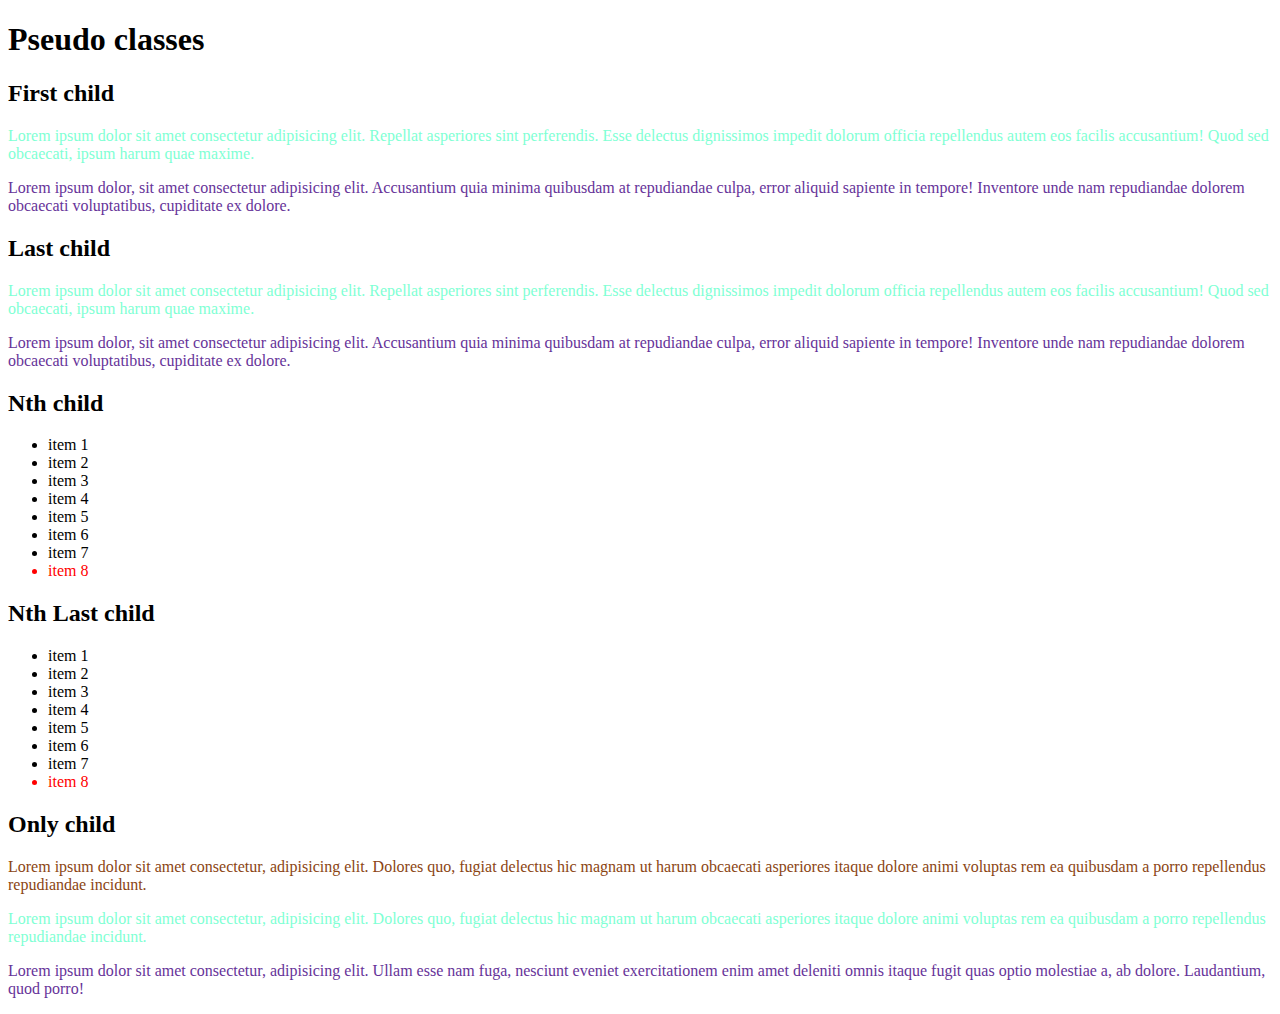
<file: 01-pseudo-clases/index.html>
<!DOCTYPE html>
<html lang="en">
<head>
    <meta charset="UTF-8">
    <meta name="viewport" content="width=device-width, initial-scale=1.0">
    <link rel="stylesheet" href="style.css">
    <title>Pseudo Classes</title>
</head>
<body>
    <h1>Pseudo classes</h1>

    <h2>First child</h2>


    <div>
        <p class="padrao">Lorem ipsum dolor sit amet consectetur adipisicing elit. Repellat asperiores sint perferendis. Esse delectus dignissimos impedit dolorum officia repellendus autem eos facilis accusantium! Quod sed obcaecati, ipsum harum quae maxime.</p>

        <p>Lorem ipsum dolor, sit amet consectetur adipisicing elit. Accusantium quia minima quibusdam at repudiandae culpa, error aliquid sapiente in tempore! Inventore unde nam repudiandae dolorem obcaecati voluptatibus, cupiditate ex dolore.</p>
    </div>

    <h2>Last child</h2>

    <div>
        <p>Lorem ipsum dolor sit amet consectetur adipisicing elit. Repellat asperiores sint perferendis. Esse delectus dignissimos impedit dolorum officia repellendus autem eos facilis accusantium! Quod sed obcaecati, ipsum harum quae maxime.</p>

        <p>Lorem ipsum dolor, sit amet consectetur adipisicing elit. Accusantium quia minima quibusdam at repudiandae culpa, error aliquid sapiente in tempore! Inventore unde nam repudiandae dolorem obcaecati voluptatibus, cupiditate ex dolore.</p>
    </div>

    <h2>Nth child</h2>

    <ul>
   <li>item 1</li>
   <li>item 2</li>
   <li>item 3</li>
   <li>item 4</li>
   <li>item 5</li>
   <li>item 6</li>
   <li>item 7</li>
   <li>item 8</li>
    </ul>

    
    <h2>Nth Last child</h2>

    <ul>
   <li>item 1</li>
   <li>item 2</li>
   <li>item 3</li>
   <li>item 4</li>
   <li>item 5</li>
   <li>item 6</li>
   <li>item 7</li>
   <li>item 8</li>
    </ul>

    <h2>Only child</h2>

    <div>
        <p>Lorem ipsum dolor sit amet consectetur, adipisicing elit. Dolores quo, fugiat delectus hic magnam ut harum obcaecati asperiores itaque dolore animi voluptas rem ea quibusdam a porro repellendus repudiandae incidunt.</p>
    </div>

    <div>
        <p>Lorem ipsum dolor sit amet consectetur, adipisicing elit. Dolores quo, fugiat delectus hic magnam ut harum obcaecati asperiores itaque dolore animi voluptas rem ea quibusdam a porro repellendus repudiandae incidunt.</p>
        <p>Lorem ipsum dolor sit amet consectetur, adipisicing elit. Ullam esse nam fuga, nesciunt eveniet exercitationem enim amet deleniti omnis itaque fugit quas optio molestiae a, ab dolore. Laudantium, quod porro!</p>
    </div>
</body>
</html>
</file>
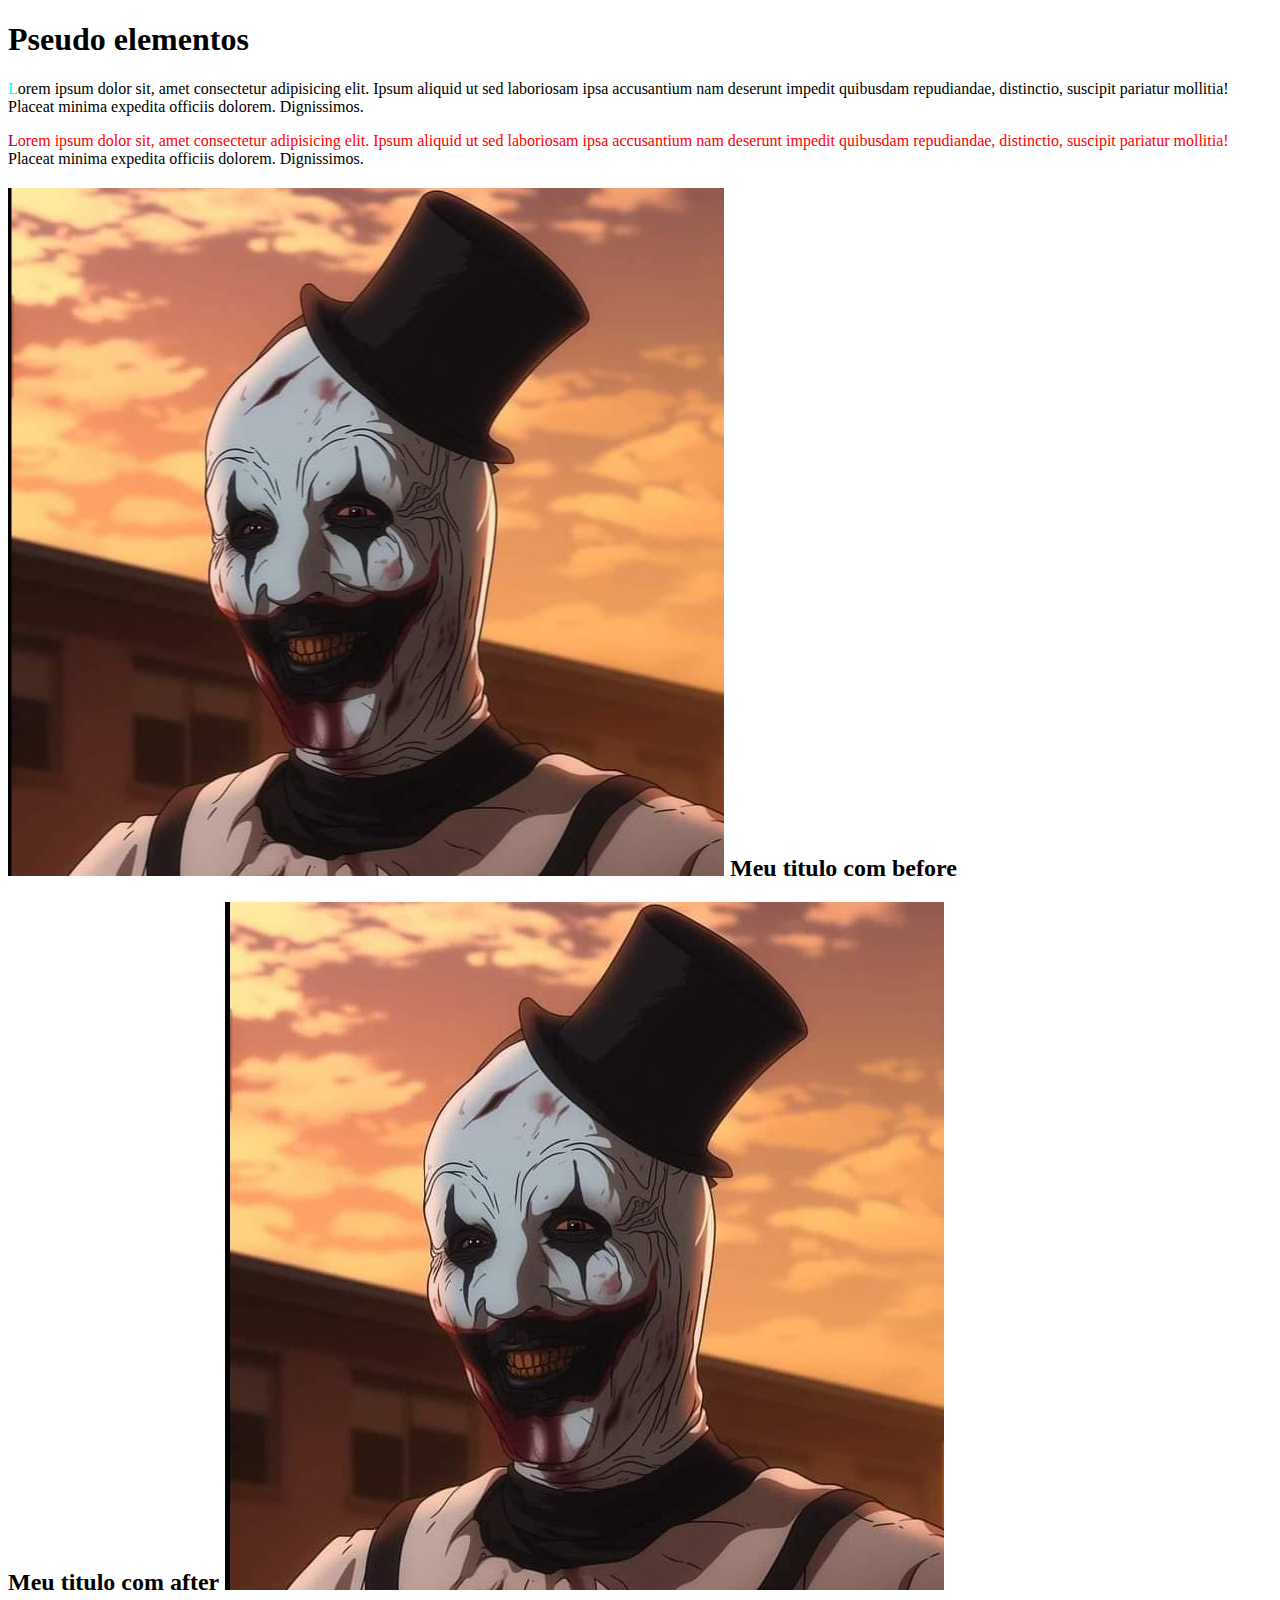
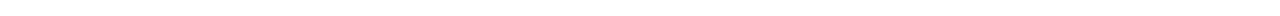
<file: 02-pseudo-elementos/index.html>
<!DOCTYPE html>
<html lang="en">
<head>
    <meta charset="UTF-8">
    <meta name="viewport" content="width=, initial-scale=1.0">
    <link rel="stylesheet" href="style.css">
    <title>Pseudo elementos</title>
</head>
<body>
    <h1>Pseudo elementos</h1>

    <p class="first-letter">Lorem ipsum dolor sit, amet consectetur adipisicing elit. Ipsum aliquid ut sed laboriosam ipsa accusantium nam deserunt impedit quibusdam repudiandae, distinctio, suscipit pariatur mollitia! Placeat minima expedita officiis dolorem. Dignissimos.</p>

    <p class="first-line">Lorem ipsum dolor sit, amet consectetur adipisicing elit. Ipsum aliquid ut sed laboriosam ipsa accusantium nam deserunt impedit quibusdam repudiandae, distinctio, suscipit pariatur mollitia! Placeat minima expedita officiis dolorem. Dignissimos.</p>

    <!-- <ul>
        <li>item 1</li>
        <li>item 2</li>
        <li>item 3</li>
        <li>item 4</li>
        <li>item 5</li>
        <li>item 6</li>
        <li>item 7</li>
    </ul> -->

    <h2 class="before">
        Meu titulo com before
    </h2>

    <h2 class="after">
        Meu titulo com after
    </h2>
    

</body>
</html>
</file>
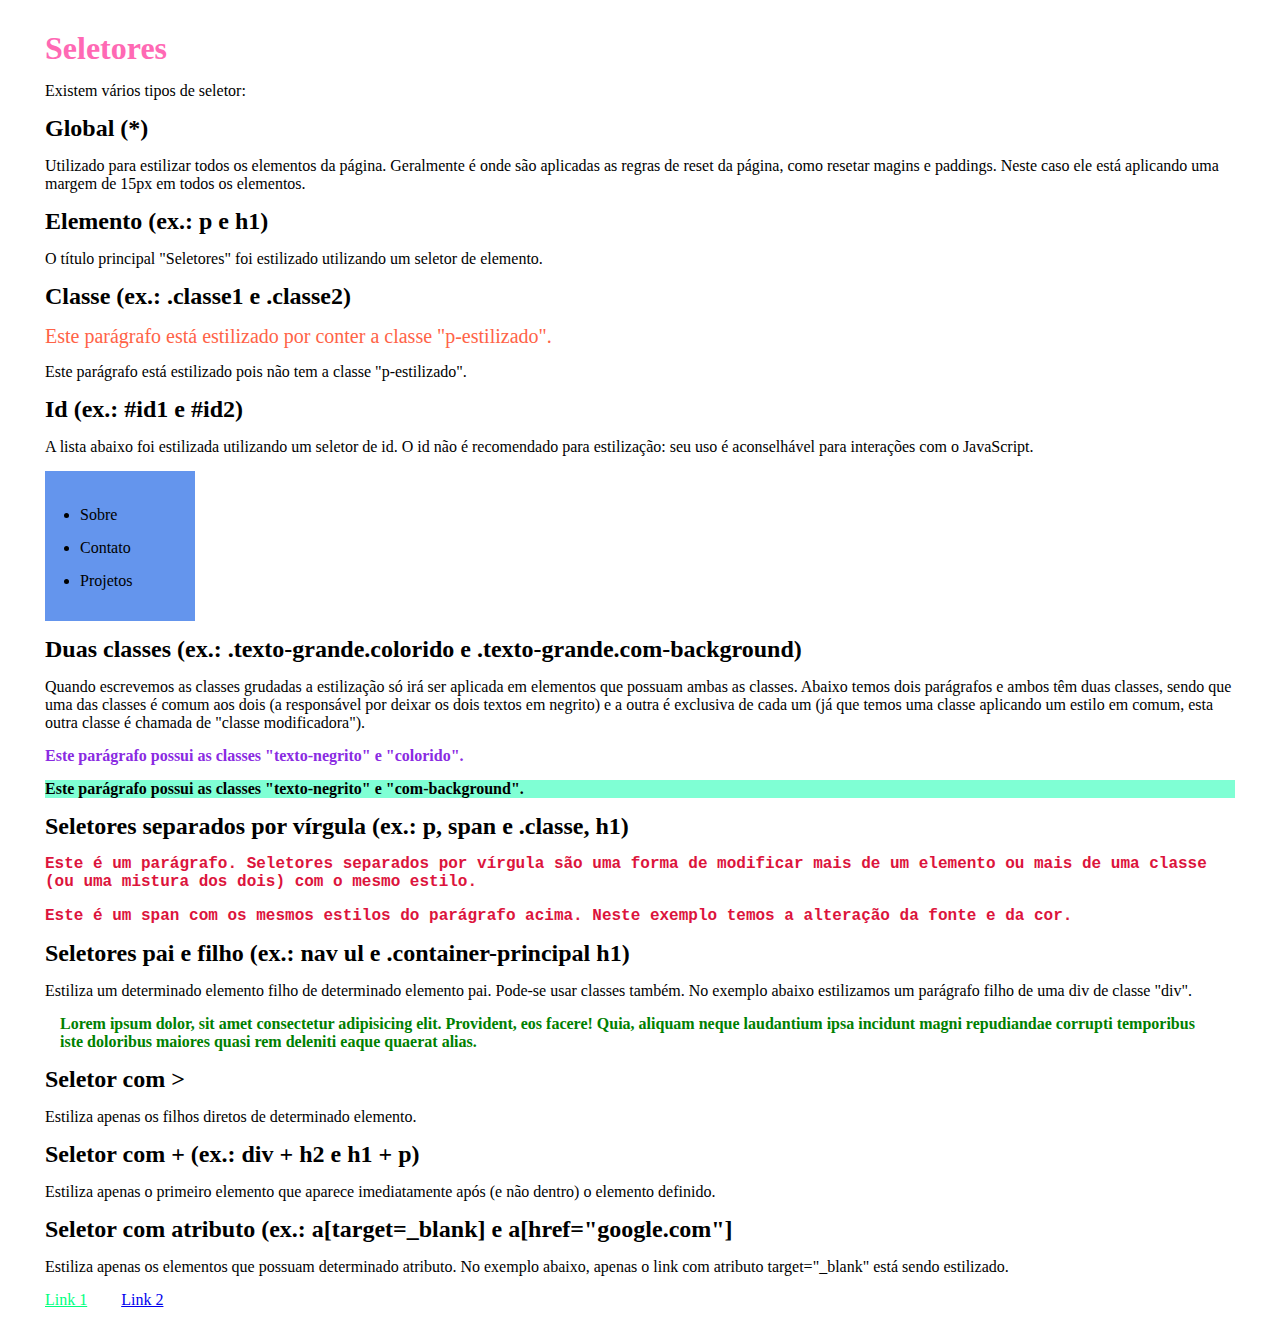
<file: 03-selectores/index.html>
<!DOCTYPE html>
<html lang="en">
  <head>
    <meta charset="UTF-8" />
    <meta http-equiv="X-UA-Compatible" content="IE=edge" />
    <meta name="viewport" content="width=device-width, initial-scale=1.0" />
    <meta
      name="description"
      content="Terceiro exercício do módulo de CSS avançado do curso DevQuest."
    />
    <link rel="stylesheet" href="style.css" />
    <title>Seletores</title>
  </head>
  <body>
    <h1>Seletores</h1>
    <p>Existem vários tipos de seletor:</p>
    <h2>Global (*)</h2>
    <p>
      Utilizado para estilizar todos os elementos da página. Geralmente é onde
      são aplicadas as regras de reset da página, como resetar magins e
      paddings. Neste caso ele está aplicando uma margem de 15px em todos os
      elementos.
    </p>

    <h2>Elemento (ex.: p e h1)</h2>
    <p>
      O título principal "Seletores" foi estilizado utilizando um seletor de
      elemento.
    </p>

    <h2>Classe (ex.: .classe1 e .classe2)</h2>
    <p class="p-estilizado">
      Este parágrafo está estilizado por conter a classe "p-estilizado".
    </p>
    <p>Este parágrafo está estilizado pois não tem a classe "p-estilizado".</p>

    <h2>Id (ex.: #id1 e #id2)</h2>
    <p>
      A lista abaixo foi estilizada utilizando um seletor de id. O id não é
      recomendado para estilização: seu uso é aconselhável para interações com o
      JavaScript.
    </p>
    <ul id="menu">
      <li>Sobre</li>
      <li>Contato</li>
      <li>Projetos</li>
    </ul>

    <h2>
      Duas classes (ex.: .texto-grande.colorido e .texto-grande.com-background)
    </h2>
    <p>
      Quando escrevemos as classes grudadas a estilização só irá ser aplicada em
      elementos que possuam ambas as classes. Abaixo temos dois parágrafos e
      ambos têm duas classes, sendo que uma das classes é comum aos dois (a
      responsável por deixar os dois textos em negrito) e a outra é exclusiva de
      cada um (já que temos uma classe aplicando um estilo em comum, esta outra
      classe é chamada de "classe modificadora").
    </p>
    <p class="texto-negrito colorido">
      Este parágrafo possui as classes "texto-negrito" e "colorido".
    </p>
    <p class="texto-negrito com-background">
      Este parágrafo possui as classes "texto-negrito" e "com-background".
    </p>

    <h2>Seletores separados por vírgula (ex.: p, span e .classe, h1)</h2>
    <p class="paragrafo">
      Este é um parágrafo. Seletores separados por vírgula são uma forma de
      modificar mais de um elemento ou mais de uma classe (ou uma mistura dos
      dois) com o mesmo estilo.
    </p>
    <span
      >Este é um span com os mesmos estilos do parágrafo acima. Neste exemplo
      temos a alteração da fonte e da cor.</span
    >

    <h2>Seletores pai e filho (ex.: nav ul e .container-principal h1)</h2>
    <p>
      Estiliza um determinado elemento filho de determinado elemento pai.
      Pode-se usar classes também. No exemplo abaixo estilizamos um parágrafo
      filho de uma div de classe "div".
    </p>
    <div class="div">
      <p>
        Lorem ipsum dolor, sit amet consectetur adipisicing elit. Provident, eos
        facere! Quia, aliquam neque laudantium ipsa incidunt magni repudiandae
        corrupti temporibus iste doloribus maiores quasi rem deleniti eaque
        quaerat alias.
      </p>
    </div>

    <h2>Seletor com &gt;</h2>
    <p>Estiliza apenas os filhos diretos de determinado elemento.</p>

    <h2>Seletor com + (ex.: div + h2 e h1 + p)</h2>
    <p>
      Estiliza apenas o primeiro elemento que aparece imediatamente após (e não
      dentro) o elemento definido.
    </p>

    <h2>Seletor com atributo (ex.: a[target=_blank] e a[href="google.com"]</h2>
    <p>
      Estiliza apenas os elementos que possuam determinado atributo. No exemplo
      abaixo, apenas o link com atributo target="_blank" está sendo estilizado.
    </p>
    <a href="#" target="_blank">Link 1</a>
    <a href="#">Link 2</a>
  </body>
</html>
</file>
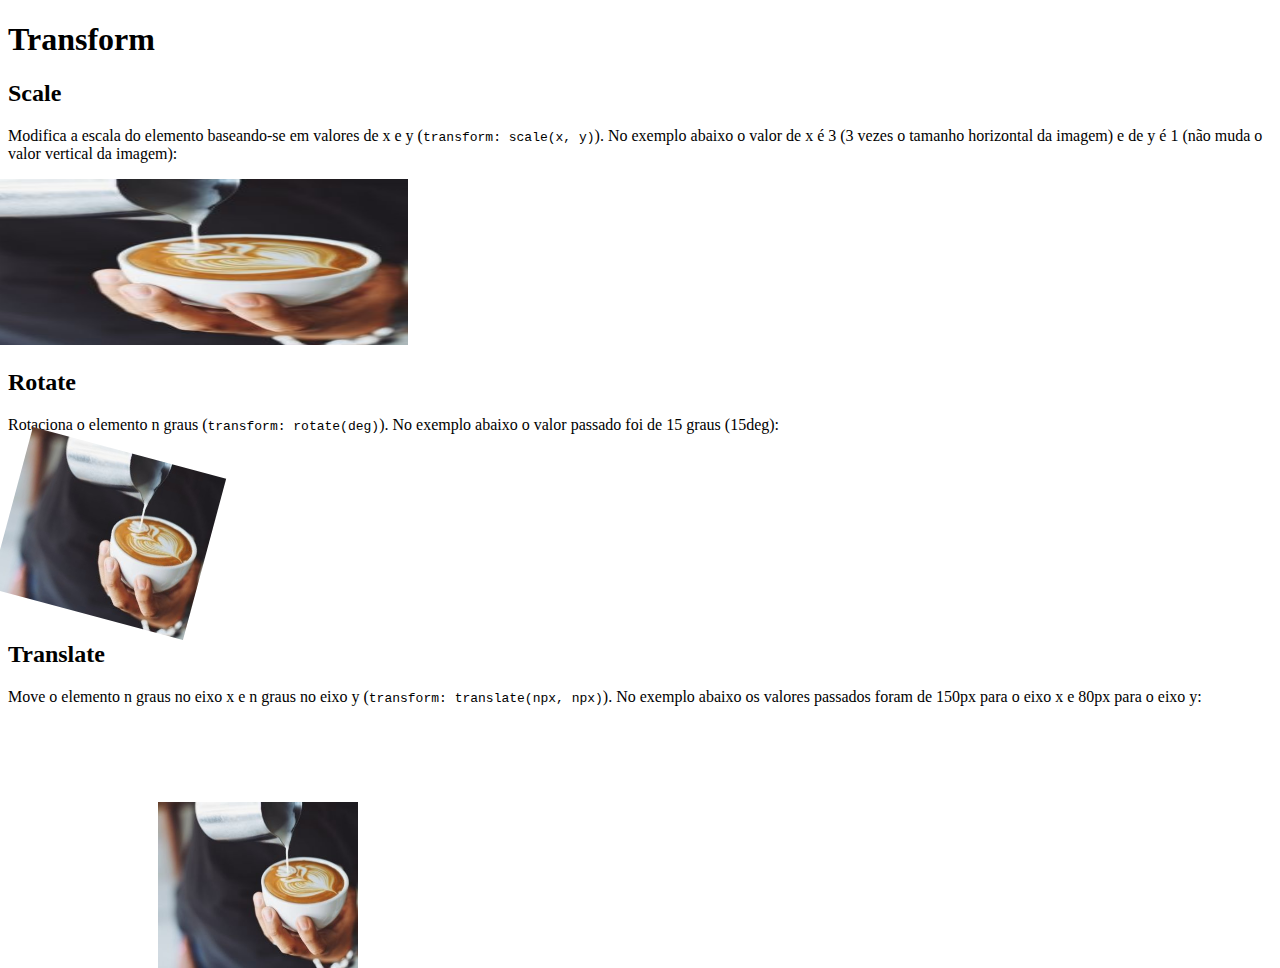
<file: 04-transform/index.html>
<!DOCTYPE html>
<html lang="en">
<head>
  <meta charset="UTF-8">
  <meta http-equiv="X-UA-Compatible" content="IE=edge">
  <meta name="viewport" content="width=device-width, initial-scale=1.0">
  <meta
      name="description"
      content="Quarto exercício do módulo de CSS avançado do curso DevQuest."
    />
    <link rel="stylesheet" href="style.css">
  <title>Transform</title>
</head>
<body>
  <h1>Transform</h1>

  <h2>Scale</h2>
  <p>Modifica a escala do elemento baseando-se em valores de x e y (<code>transform: scale(x, y)</code>). No exemplo abaixo o valor de x é 3 (3 vezes o tamanho horizontal da imagem) e de y é 1 (não muda o valor vertical da imagem):</p>
  <img src="images/3.jpg" alt="Xícara de café" class="scale">

  <h2>Rotate</h2>
  <p>Rotaciona o elemento n graus (<code>transform: rotate(deg)</code>). No exemplo abaixo o valor passado foi de 15 graus (15deg):</p>
  <img src="images/3.jpg" alt="Xícara de café" class="rotate">

  <h2>Translate</h2>
  <p>Move o elemento n graus no eixo x e n graus no eixo y (<code>transform: translate(npx, npx)</code>). No exemplo abaixo os valores passados foram de 150px para o eixo x e 80px para o eixo y:</p>
  <img src="images/3.jpg" alt="Xícara de café" class="translate">
</body>
</html>
</file>
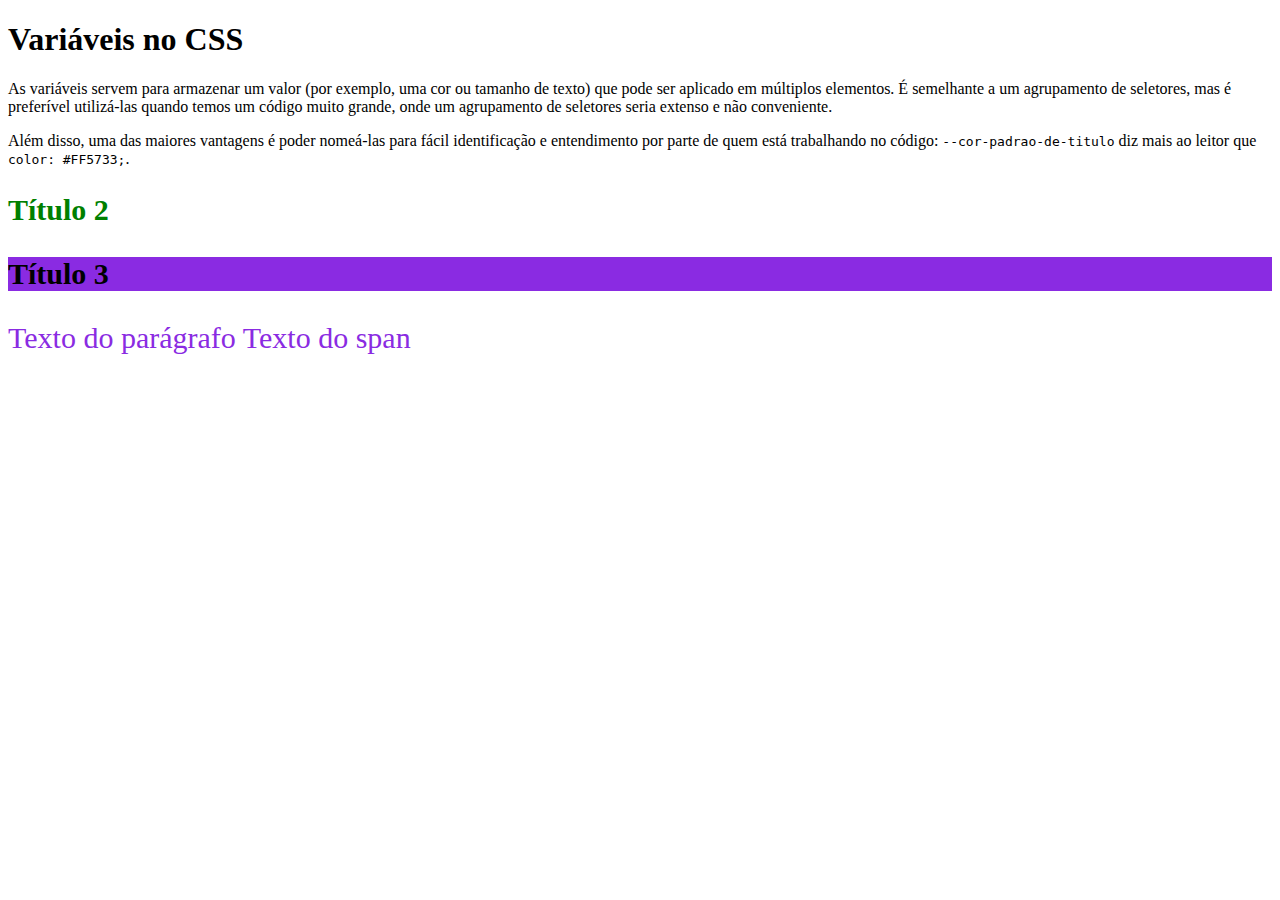
<file: 05-variaveis/index.html>
<!DOCTYPE html>
<html lang="en">
  <head>
    <meta charset="UTF-8" />
    <meta http-equiv="X-UA-Compatible" content="IE=edge" />
    <meta name="viewport" content="width=device-width, initial-scale=1.0" />
    <meta
      name="description"
      content="Quinto exercício do módulo de CSS avançado do curso DevQuest."
    />
    <link rel="stylesheet" href="style.css" />
    <title>Variáveis no CSS</title>
  </head>
  <body>
    <h1>Variáveis no CSS</h1>
    <p>As variáveis servem para armazenar um valor (por exemplo, uma cor ou tamanho de texto) que pode ser aplicado em múltiplos elementos. É semelhante a um agrupamento de seletores, mas é preferível utilizá-las quando temos um código muito grande, onde um agrupamento de seletores seria extenso e não conveniente.</p>
    <p>Além disso, uma das maiores vantagens é poder nomeá-las para fácil identificação e entendimento por parte de quem está trabalhando no código: <code>--cor-padrao-de-titulo</code> diz mais ao leitor que <code>color: #FF5733;</code>.</p>
    <h2>Título 2</h2>
    <h3>Título 3</h3>
    <p class="paragrafo">Texto do parágrafo</pc>
    <span>Texto do span</span>
  </body>
</html>
</file>
<file: 01-pseudo-clases/style.css>
/* seletor:pseudo-classe { 
    propiedade: valor;
    } */
    
    /* TODAS AS PRIEMIRAS LINHAS DOS PARAGRAFOS VAO FICAR DA COR AQUA */
    
    p:first-child {
        color: aquamarine;
    }
    
    /* TODAS AS ULTIMAS LINHAS DOS PARAGRAFOS VAO FICAR DE COR PURPLE */
    
    p:last-child {
        color: rebeccapurple;
    }
    
    /* TODOS OS CODIGOS QUE NAO TIVEREM "class=".padrao"" ELES VAO FICAR DA COR AMARELA */
    
    /* p:not(.padrao){
        color: yellow;
        } */
        
        /* PARA TODOS AS LISTAS COM POSIÇAO IMPAR ELES VAO FICAR COM A COR VERMELHA */
        
        /* 
        li:nth-child(odd){
            color: red;
            } */
            
            
            /* PARA TODAS AS LISTAS COM POSIÇAO PAR ELAS VAO FICAR COM A COR VERDE */
            
            /* li:nth-child(even){
                color: green;
                } */
                
                /* DE DOIS EN DOIS AS LISTAS VAO FICAR DA COR VERMELHA */
                
                /* li:nth-child(2n){
                    color: red;
                    } */
                    
                    /* SO A SEGUDA LISTA VAI FICAR COM A COR VERMELHA */
                    
                    /* li:nth-child(2){
                        color: red;
                        } */
                        
                        /* li:nth-child(n+2):nth-child(-n+3){
                            color: red;
                            } */
                            
                            li:nth-last-child(1){
                                color: red;
                            }
                            
                            /* TODAS AS LINHAS P QUE ESTIVEREM SOZINHAS VAO FICAR DA COR SADDLEBROWM */

                            p:only-child{
                                color: saddlebrown;
                            }
</file>
<file: 02-pseudo-elementos/style.css>
/* seletor::pseudo elemento{
    propiedade: valor;
} */

/* ISO VAI COLORINDO A PRIMEIRA LINHA QUE APARECE NO TETO VARIANDO O TAMANHO ELE VAI COLORINDO MAIS LETRAS */

.first-letter::first-letter{
    color: aqua;
}

.first-line::first-line{
    color: red;
}

.first-line::first-letter{
    color: purple;
}

/* ISTO CRIA E DEIXA MARACADORES DE LISTA VERMELHOS  */

li::marker{
    color: red;
    font-size: 23px;
}

.before::before{
    content: "";
    background: url(./image/Screenshot\ 2024-07-23\ 130936.jpg) center center
    no-repeat;
    display: inline-block;
    width: 716px;
    height: 688px;
}

.after::after{
    content: url(./image/Screenshot\ 2024-07-23\ 130936.jpg);
}



/* PODE SER TAMBEN TEXTOS */

/* h2::before{
    content: "teste";
} */
</file>
<file: 03-selectores/style.css>
* {
    padding: 0;
    margin: 15px;
  }
  
  h1 {
    color: hotpink;
  }
  
  .p-estilizado {
    font-size: 20px;
    color: tomato;
  }
  
  #menu {
    box-sizing: border-box;
    background-color: cornflowerblue;
    width: 150px;
    height: 150px;
    padding: 20px;
  }
  
  .texto-negrito {
    font-weight: bold;
  }
  
  .texto-negrito.colorido {
    color: blueviolet;
  }
  
  .texto-negrito.com-background {
    background-color: aquamarine;
  }
  
  .paragrafo,
  span {
    font-family: "Courier New", Courier, monospace;
    font-weight: bold;
    color: crimson;
  }
  
  .div p {
    color: green;
    font-weight: bold;
  }
  
  a[target="_blank"] {
    color: springgreen;
  }
</file>
<file: 04-transform/style.css>
img {
  width: 200px;
}

img.scale {
  transform: scale(3, 1);
}

img.rotate {
  transform: rotate(15deg);
}

img.translate {
  transform: translate(150px, 80px);
}
</file>
<file: 05-variaveis/style.css>
:root {
  --cor-padrao: blueviolet;
  --tamanho-fonte-padrao: 30px;
}

h2 {
  --cor-padrao: green;

  color: var(--cor-padrao, green);
  font-size: var(--tamanho-fonte-padrao, 30px);
}

h3 {
  background-color: var(--cor-padrao, purple);
  font-size: var(--tamanho-fonte-padrao, 30px);
}

.paragrafo {
  color: var(--cor-padrao, purple);
  font-size: var(--tamanho-fonte-padrao, 30px);
}

span {
  color: var(--cor-padrao, purple);
  font-size: var(--tamanho-fonte-padrao, 30px);
}
</file>
